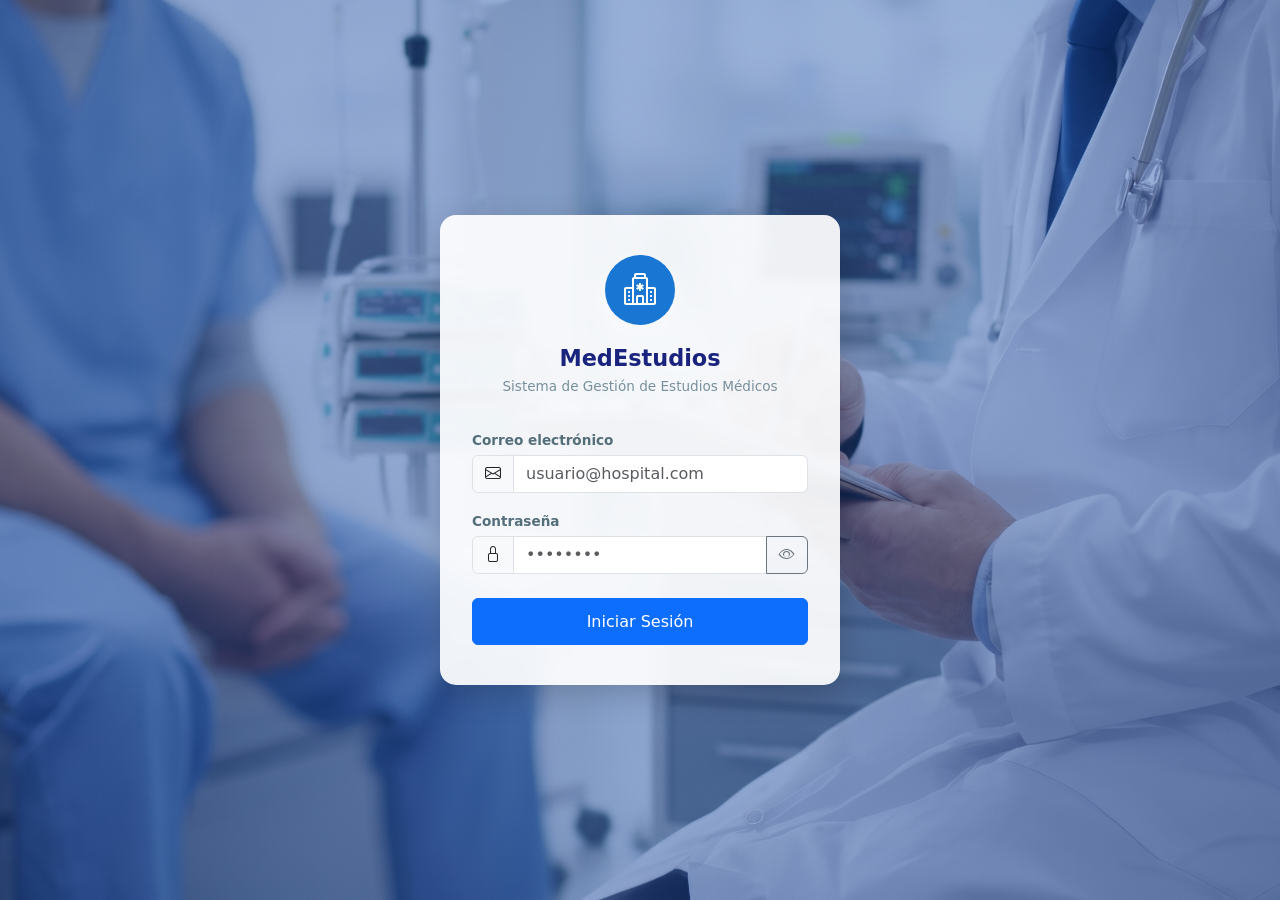
<file: front/index.html>
<!DOCTYPE html>
<html lang="es">
<head>
  <meta charset="UTF-8" />
  <meta name="viewport" content="width=device-width, initial-scale=1.0" />
  <title>Iniciar Sesión — MedEstudios</title>
  <link rel="stylesheet" href="https://cdn.jsdelivr.net/npm/bootstrap@5.3.3/dist/css/bootstrap.min.css" />
  <link rel="stylesheet" href="https://cdn.jsdelivr.net/npm/bootstrap-icons@1.11.3/font/bootstrap-icons.css" />
  <link rel="stylesheet" href="css/styles.css" />
</head>
<body>

<div class="login-page">
  <div class="login-card">
    <div class="login-logo">
      <i class="bi bi-hospital"></i>
    </div>
    <h1 class="login-title">MedEstudios</h1>
    <p class="login-subtitle">Sistema de Gestión de Estudios Médicos</p>

    <div id="login-error" class="alert alert-danger d-none" role="alert">
      <i class="bi bi-exclamation-triangle-fill me-2"></i>
      <span id="login-error-text"></span>
    </div>

    <form id="login-form" novalidate>
      <div class="mb-3">
        <label for="mail" class="form-label">Correo electrónico</label>
        <div class="input-group">
          <span class="input-group-text"><i class="bi bi-envelope"></i></span>
          <input
            type="email"
            id="mail"
            name="mail"
            class="form-control"
            placeholder="usuario@hospital.com"
            required
            autocomplete="email"
          />
        </div>
        <div class="invalid-feedback">Ingrese un correo electrónico válido.</div>
      </div>

      <div class="mb-4">
        <label for="password" class="form-label">Contraseña</label>
        <div class="input-group">
          <span class="input-group-text"><i class="bi bi-lock"></i></span>
          <input
            type="password"
            id="password"
            name="password"
            class="form-control"
            placeholder="••••••••"
            required
            autocomplete="current-password"
          />
          <button
            type="button"
            class="btn btn-outline-secondary"
            id="toggle-password"
            tabindex="-1"
            title="Mostrar/ocultar contraseña"
          >
            <i class="bi bi-eye" id="eye-icon"></i>
          </button>
        </div>
        <div class="invalid-feedback">Ingrese su contraseña.</div>
      </div>

      <button
        type="submit"
        id="btn-login"
        class="btn btn-primary w-100 d-flex align-items-center justify-content-center gap-2"
        style="padding: 0.65rem;"
      >
        <span id="btn-login-text">Iniciar Sesión</span>
        <span id="btn-login-spinner" class="spinner-border spinner-border-sm d-none" role="status"></span>
      </button>
    </form>
  </div>
</div>

<script src="https://cdn.jsdelivr.net/npm/bootstrap@5.3.3/dist/js/bootstrap.bundle.min.js"></script>
<script src="js/auth.js"></script>
<script>
  // Redirect if already logged in
  (function () {
    if (isLoggedIn()) {
      redirectToDashboard();
    }
  })();

  // Toggle password visibility
  const toggleBtn = document.getElementById('toggle-password');
  const pwdInput  = document.getElementById('password');
  const eyeIcon   = document.getElementById('eye-icon');

  toggleBtn.addEventListener('click', () => {
    const isHidden = pwdInput.type === 'password';
    pwdInput.type  = isHidden ? 'text' : 'password';
    eyeIcon.className = isHidden ? 'bi bi-eye-slash' : 'bi bi-eye';
  });

  // Form submit
  const form         = document.getElementById('login-form');
  const errorBox     = document.getElementById('login-error');
  const errorText    = document.getElementById('login-error-text');
  const btnText      = document.getElementById('btn-login-text');
  const btnSpinner   = document.getElementById('btn-login-spinner');
  const btnSubmit    = document.getElementById('btn-login');

  function showError(msg) {
    errorText.textContent = msg;
    errorBox.classList.remove('d-none');
  }

  function hideError() {
    errorBox.classList.add('d-none');
  }

  function setLoading(loading) {
    btnSubmit.disabled    = loading;
    btnText.textContent   = loading ? 'Iniciando sesión…' : 'Iniciar Sesión';
    btnSpinner.classList.toggle('d-none', !loading);
  }

  form.addEventListener('submit', async (e) => {
    e.preventDefault();
    hideError();

    // Client-side validation
    const mailVal = document.getElementById('mail').value.trim();
    const pwdVal  = document.getElementById('password').value;

    form.classList.add('was-validated');

    if (!form.checkValidity()) return;

    setLoading(true);
    try {
      await login(mailVal, pwdVal);
    } catch (err) {
      showError(err.message || 'Error al iniciar sesión.');
    } finally {
      setLoading(false);
    }
  });
</script>
</body>
</html>
</file>
<file: front/css/styles.css>
/* ============================================================
   Medical Studies Management — Custom Styles
   ============================================================ */

:root {
  --sidebar-width: 260px;
  --sidebar-bg: #ffffff;
  --sidebar-border: #1976d2;
  --sidebar-text: #37474f;
  --sidebar-hover-bg: #e3f2fd;
  --sidebar-active-bg: #1976d2;
  --sidebar-active-text: #ffffff;
  --header-height: 60px;
  --primary: #1976d2;
  --primary-dark: #1565c0;
  --danger: #d32f2f;
  --success: #388e3c;
  --body-bg: #f4f6f9;
}

/* ── Base ── */
body {
  background-color: var(--body-bg);
  font-family: 'Segoe UI', system-ui, -apple-system, sans-serif;
  color: #37474f;
}

/* ── Layout Wrapper ── */
.app-wrapper {
  display: flex;
  min-height: 100vh;
}

/* ── Sidebar ── */
.sidebar {
  width: var(--sidebar-width);
  min-height: 100vh;
  background: var(--sidebar-bg);
  border-right: 3px solid var(--sidebar-border);
  display: flex;
  flex-direction: column;
  position: fixed;
  top: 0;
  left: 0;
  z-index: 1040;
  transition: transform 0.3s ease;
  box-shadow: 2px 0 8px rgba(0,0,0,0.07);
}

.sidebar-brand {
  padding: 1.25rem 1.5rem;
  border-bottom: 1px solid #e0e0e0;
  display: flex;
  align-items: center;
  gap: 0.75rem;
  text-decoration: none;
}

.sidebar-brand-icon {
  width: 40px;
  height: 40px;
  background: var(--primary);
  border-radius: 10px;
  display: flex;
  align-items: center;
  justify-content: center;
  color: white;
  font-size: 1.25rem;
  flex-shrink: 0;
}

.sidebar-brand-text {
  font-size: 0.95rem;
  font-weight: 700;
  color: var(--primary);
  line-height: 1.2;
}

.sidebar-brand-sub {
  font-size: 0.72rem;
  color: #90a4ae;
  font-weight: 400;
}

.sidebar-nav {
  flex: 1;
  padding: 1rem 0;
  overflow-y: auto;
}

.sidebar-nav .nav-link {
  display: flex;
  align-items: center;
  gap: 0.75rem;
  padding: 0.65rem 1.5rem;
  color: var(--sidebar-text);
  border-radius: 0;
  font-size: 0.9rem;
  font-weight: 500;
  text-decoration: none;
  transition: background 0.15s, color 0.15s;
  border-left: 3px solid transparent;
}

.sidebar-nav .nav-link:hover {
  background: var(--sidebar-hover-bg);
  color: var(--primary);
  border-left-color: var(--primary);
}

.sidebar-nav .nav-link.active {
  background: var(--sidebar-active-bg);
  color: var(--sidebar-active-text);
  border-left-color: var(--primary-dark);
}

.sidebar-nav .nav-link i {
  font-size: 1.1rem;
  width: 20px;
  text-align: center;
}

.sidebar-divider {
  border-top: 1px solid #e0e0e0;
  margin: 0.5rem 0;
}

.sidebar-footer {
  padding: 1rem 1.5rem;
  border-top: 1px solid #e0e0e0;
}

.sidebar-user {
  display: flex;
  align-items: center;
  gap: 0.65rem;
  margin-bottom: 0.75rem;
}

.sidebar-user-avatar {
  width: 36px;
  height: 36px;
  background: var(--primary);
  border-radius: 50%;
  display: flex;
  align-items: center;
  justify-content: center;
  color: white;
  font-size: 0.85rem;
  font-weight: 700;
  flex-shrink: 0;
}

.sidebar-user-info {
  overflow: hidden;
}

.sidebar-user-name {
  font-size: 0.85rem;
  font-weight: 600;
  color: #37474f;
  white-space: nowrap;
  overflow: hidden;
  text-overflow: ellipsis;
}

.sidebar-user-role {
  font-size: 0.72rem;
  color: #90a4ae;
}

/* ── Main Content ── */
.main-content {
  margin-left: var(--sidebar-width);
  flex: 1;
  display: flex;
  flex-direction: column;
  min-height: 100vh;
}

/* ── Top Header ── */
.top-header {
  height: var(--header-height);
  background: #ffffff;
  border-bottom: 1px solid #e0e0e0;
  box-shadow: 0 1px 4px rgba(0,0,0,0.06);
  display: flex;
  align-items: center;
  padding: 0 1.5rem;
  position: sticky;
  top: 0;
  z-index: 1030;
  gap: 1rem;
}

.top-header .page-title {
  font-size: 1.15rem;
  font-weight: 600;
  color: #263238;
  margin: 0;
  flex: 1;
}

.hamburger-btn {
  display: none;
  background: none;
  border: none;
  font-size: 1.4rem;
  color: #546e7a;
  cursor: pointer;
  padding: 0.25rem;
}

/* ── Page Body ── */
.page-body {
  padding: 1.75rem;
  flex: 1;
}

/* ── Stat Cards ── */
.stat-card {
  background: white;
  border-radius: 12px;
  padding: 1.5rem;
  border: 1px solid #e8edf2;
  box-shadow: 0 1px 4px rgba(0,0,0,0.06);
  display: flex;
  align-items: center;
  gap: 1.25rem;
  transition: box-shadow 0.2s;
}

.stat-card:hover {
  box-shadow: 0 4px 12px rgba(0,0,0,0.1);
}

.stat-icon {
  width: 56px;
  height: 56px;
  border-radius: 12px;
  display: flex;
  align-items: center;
  justify-content: center;
  font-size: 1.5rem;
  color: white;
  flex-shrink: 0;
}

.stat-icon.bg-primary { background: var(--primary) !important; }
.stat-icon.bg-success { background: var(--success) !important; }
.stat-icon.bg-warning { background: #f57c00 !important; }
.stat-icon.bg-info    { background: #0288d1 !important; }

.stat-value {
  font-size: 2rem;
  font-weight: 700;
  color: #263238;
  line-height: 1;
}

.stat-label {
  font-size: 0.82rem;
  color: #78909c;
  margin-top: 0.2rem;
  font-weight: 500;
}

/* ── Cards / Tables ── */
.content-card {
  background: white;
  border-radius: 12px;
  border: 1px solid #e8edf2;
  box-shadow: 0 1px 4px rgba(0,0,0,0.06);
  overflow: hidden;
}

.content-card-header {
  padding: 1rem 1.25rem;
  border-bottom: 1px solid #e8edf2;
  display: flex;
  align-items: center;
  justify-content: space-between;
  gap: 0.75rem;
  flex-wrap: wrap;
}

.content-card-title {
  font-size: 1rem;
  font-weight: 600;
  color: #263238;
  margin: 0;
  display: flex;
  align-items: center;
  gap: 0.5rem;
}

.table-responsive {
  border-radius: 0;
}

.table thead th {
  background: #f8fafc;
  border-bottom: 2px solid #e0e0e0;
  font-size: 0.78rem;
  font-weight: 600;
  text-transform: uppercase;
  letter-spacing: 0.04em;
  color: #546e7a;
  padding: 0.75rem 1rem;
  white-space: nowrap;
}

.table tbody td {
  padding: 0.8rem 1rem;
  vertical-align: middle;
  font-size: 0.875rem;
  border-color: #f0f4f8;
}

.table tbody tr:hover {
  background-color: #f8fafd;
}

/* ── Badges ── */
.badge-activo {
  background: #e8f5e9;
  color: #2e7d32;
  padding: 0.3em 0.7em;
  border-radius: 20px;
  font-size: 0.75rem;
  font-weight: 600;
}

.badge-inactivo {
  background: #fce4ec;
  color: #c62828;
  padding: 0.3em 0.7em;
  border-radius: 20px;
  font-size: 0.75rem;
  font-weight: 600;
}

/* ── Action Buttons (table) ── */
.btn-action {
  padding: 0.3rem 0.55rem;
  font-size: 0.8rem;
  border-radius: 6px;
  border: none;
  cursor: pointer;
  line-height: 1;
  transition: opacity 0.15s;
}

.btn-action:hover { opacity: 0.82; }

/* ── Login Page ── */
.login-page {
  min-height: 100vh;
  background:
    linear-gradient(rgba(13, 71, 161, 0.42), rgba(13, 71, 161, 0.42)),
    url('../assets/login-bg.svg') center center / cover no-repeat;
  display: flex;
  align-items: center;
  justify-content: center;
  padding: 1.5rem;
}

.login-card {
  background: rgba(255, 255, 255, 0.92);
  border-radius: 16px;
  box-shadow: 0 8px 32px rgba(0,0,0,0.18);
  padding: 2.5rem 2rem;
  width: 100%;
  max-width: 400px;
  backdrop-filter: blur(4px);
}

.login-logo {
  width: 70px;
  height: 70px;
  background: var(--primary);
  border-radius: 50%;
  display: flex;
  align-items: center;
  justify-content: center;
  font-size: 2rem;
  color: white;
  margin: 0 auto 1.25rem;
}

.login-title {
  font-size: 1.4rem;
  font-weight: 700;
  color: #1a237e;
  text-align: center;
  margin-bottom: 0.25rem;
}

.login-subtitle {
  font-size: 0.85rem;
  color: #78909c;
  text-align: center;
  margin-bottom: 2rem;
}

/* ── Modals ── */
.modal-header {
  border-bottom: 2px solid #e3f2fd;
  background: #f8fafd;
}

.modal-title {
  font-weight: 600;
  color: #263238;
}

.modal-footer {
  border-top: 1px solid #e0e0e0;
  background: #fafafa;
}

/* ── Toast Container ── */
.toast-container-custom {
  position: fixed;
  bottom: 1.5rem;
  right: 1.5rem;
  z-index: 9999;
  display: flex;
  flex-direction: column;
  gap: 0.5rem;
  pointer-events: none;
}

.toast-custom {
  min-width: 280px;
  max-width: 360px;
  background: white;
  border-radius: 10px;
  box-shadow: 0 4px 16px rgba(0,0,0,0.15);
  padding: 0.9rem 1.1rem;
  display: flex;
  align-items: flex-start;
  gap: 0.75rem;
  pointer-events: all;
  animation: toastIn 0.25s ease;
  border-left: 4px solid #1976d2;
}

.toast-custom.toast-success { border-left-color: #388e3c; }
.toast-custom.toast-error   { border-left-color: #d32f2f; }
.toast-custom.toast-warning { border-left-color: #f57c00; }
.toast-custom.toast-info    { border-left-color: #0288d1; }

.toast-custom-icon {
  font-size: 1.2rem;
  flex-shrink: 0;
  margin-top: 1px;
}

.toast-success .toast-custom-icon { color: #388e3c; }
.toast-error   .toast-custom-icon { color: #d32f2f; }
.toast-warning .toast-custom-icon { color: #f57c00; }
.toast-info    .toast-custom-icon { color: #0288d1; }

.toast-custom-body {
  flex: 1;
  font-size: 0.875rem;
  color: #37474f;
  line-height: 1.4;
}

.toast-custom-close {
  background: none;
  border: none;
  font-size: 1rem;
  color: #90a4ae;
  cursor: pointer;
  padding: 0;
  flex-shrink: 0;
}

@keyframes toastIn {
  from { opacity: 0; transform: translateX(20px); }
  to   { opacity: 1; transform: translateX(0); }
}

/* ── Empty State ── */
.empty-state {
  padding: 3rem 1rem;
  text-align: center;
  color: #90a4ae;
}

.empty-state i {
  font-size: 3rem;
  display: block;
  margin-bottom: 1rem;
}

.empty-state p {
  font-size: 0.9rem;
}

/* ── Loading ── */
.loading-row td {
  text-align: center;
  padding: 2rem;
  color: #90a4ae;
}

/* ── Sidebar Overlay (mobile) ── */
.sidebar-overlay {
  display: none;
  position: fixed;
  inset: 0;
  background: rgba(0,0,0,0.45);
  z-index: 1039;
}

/* ── Responsive ── */
@media (max-width: 991.98px) {
  .sidebar {
    transform: translateX(-100%);
  }

  .sidebar.show {
    transform: translateX(0);
  }

  .sidebar-overlay.show {
    display: block;
  }

  .main-content {
    margin-left: 0;
  }

  .hamburger-btn {
    display: block;
  }

  .page-body {
    padding: 1.25rem;
  }
}

@media (max-width: 575.98px) {
  .stat-card { flex-direction: column; text-align: center; gap: 0.75rem; }
  .stat-icon { width: 48px; height: 48px; font-size: 1.25rem; }
  .login-card { padding: 2rem 1.25rem; }
}

/* ── Truncate helper ── */
.text-truncate-150 {
  max-width: 150px;
  overflow: hidden;
  text-overflow: ellipsis;
  white-space: nowrap;
  display: inline-block;
}

/* ── Form helpers ── */
.form-label {
  font-size: 0.85rem;
  font-weight: 600;
  color: #546e7a;
  margin-bottom: 0.3rem;
}

.form-control:focus, .form-select:focus {
  border-color: var(--primary);
  box-shadow: 0 0 0 0.2rem rgba(25, 118, 210, 0.18);
}

/* ── File badge ── */
.file-badge {
  display: inline-flex;
  align-items: center;
  gap: 0.3rem;
  background: #e3f2fd;
  color: var(--primary);
  border-radius: 6px;
  padding: 0.2rem 0.5rem;
  font-size: 0.78rem;
  font-weight: 600;
  cursor: pointer;
  text-decoration: none;
  transition: background 0.15s;
}

.file-badge:hover {
  background: #bbdefb;
  color: var(--primary-dark);
}
</file>
